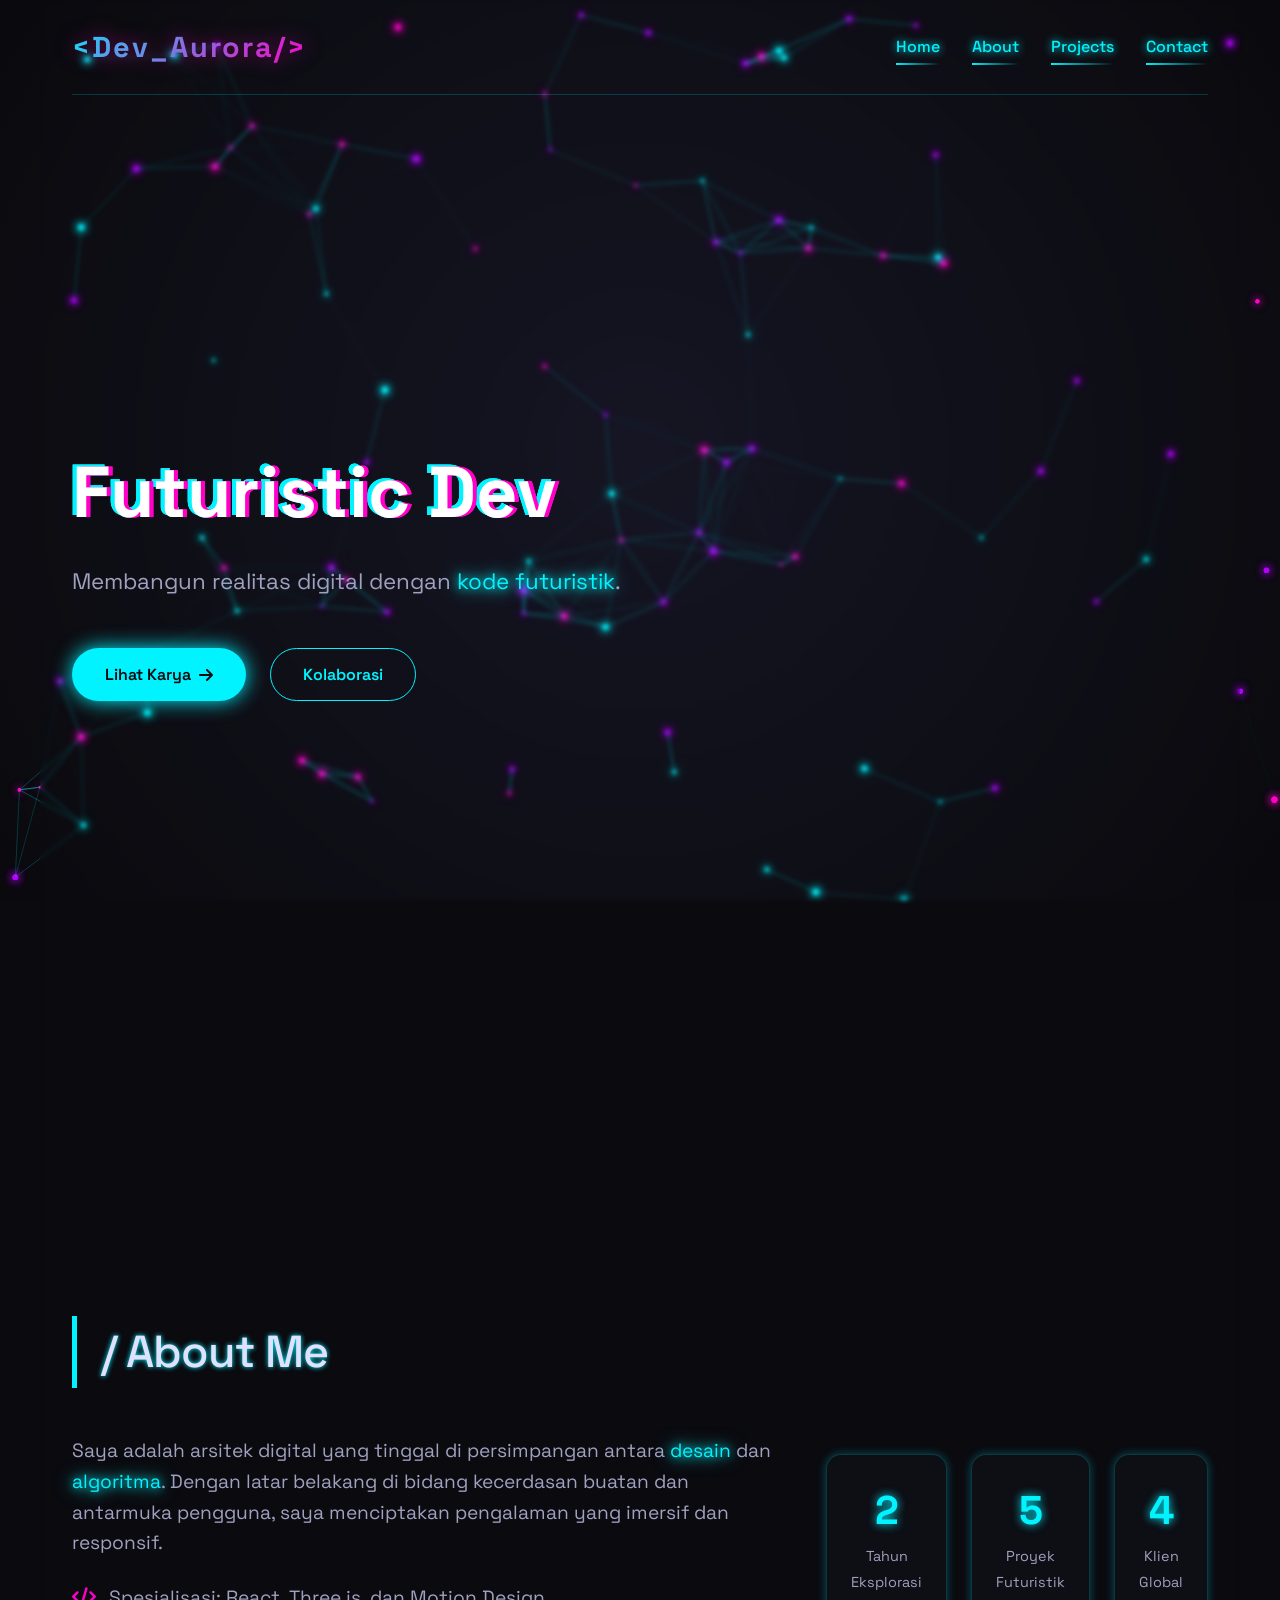
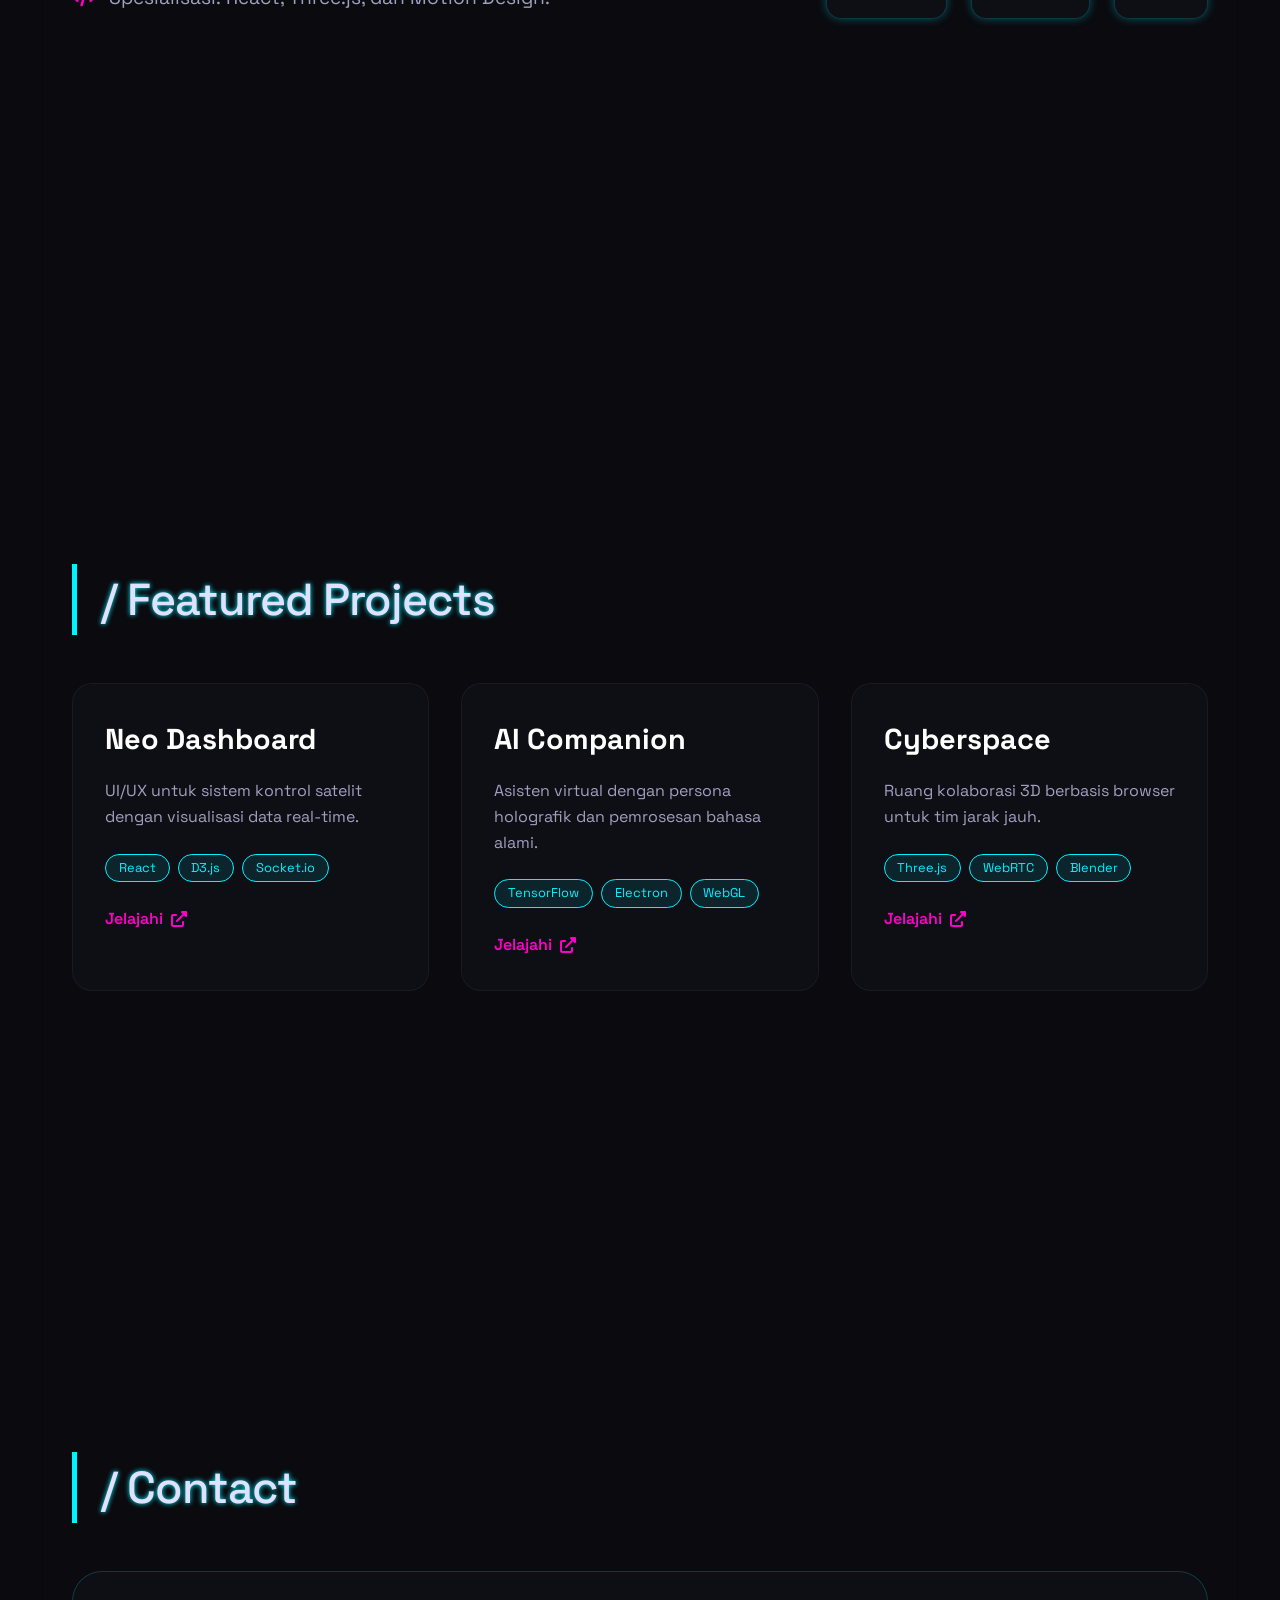
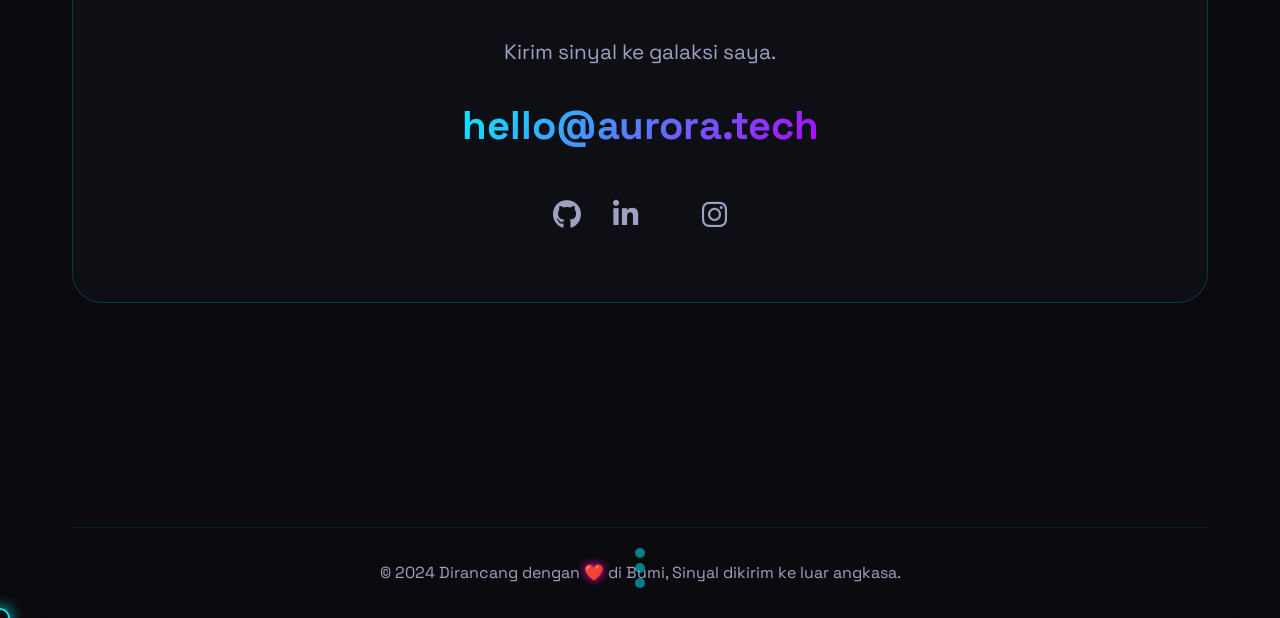
<file: index.html>
<!DOCTYPE html>
<html lang="en">
<head>
    <meta charset="UTF-8">
    <meta name="viewport" content="width=device-width, initial-scale=1.0">
    <title>Neo Portfolio | Futuristic Dark</title>
    <!-- Link ke file CSS eksternal -->
    <link rel="stylesheet" href="style.css">
    <!-- Font Awesome untuk ikon (opsional tapi bagus) -->
    <link rel="stylesheet" href="https://cdnjs.cloudflare.com/ajax/libs/font-awesome/6.0.0-beta3/css/all.min.css">
</head>
<body>

    <!-- Canvas untuk Background Animasi (JavaScript) -->
    <canvas id="bgCanvas"></canvas>

    <!-- Konten Utama -->
    <div class="container">

        <!-- Header / Navbar -->
        <nav>
            <div class="logo">&lt;Dev_Aurora/&gt;</div>
            <ul class="nav-links">
                <li><a href="#home" class="active">Home</a></li>
                <li><a href="#about">About</a></li>
                <li><a href="#projects">Projects</a></li>
                <li><a href="#contact">Contact</a></li>
            </ul>
        </nav>

        <!-- Section Home -->
        <section id="home" class="section home-section">
            <div class="home-content">
                <h1 class="glitch" data-text="Futuristic Dev">Futuristic Dev</h1>
                <p class="subtitle">Membangun realitas digital dengan <span class="neon-text">kode futuristik</span>.</p>
                <div class="cta-buttons">
                    <a href="#projects" class="btn primary">Lihat Karya <i class="fas fa-arrow-right"></i></a>
                    <a href="#contact" class="btn secondary">Kolaborasi</a>
                </div>
            </div>
            <div class="scroll-indicator">
                <span></span>
                <span></span>
                <span></span>
            </div>
        </section>

        <!-- Section About -->
        <section id="about" class="section about-section">
            <h2 class="section-title">/ About Me</h2>
            <div class="about-content">
                <div class="about-text">
                    <p>Saya adalah arsitek digital yang tinggal di persimpangan antara <span class="neon-text">desain</span> dan <span class="neon-text">algoritma</span>. Dengan latar belakang di bidang kecerdasan buatan dan antarmuka pengguna, saya menciptakan pengalaman yang imersif dan responsif.</p>
                    <p><i class="fas fa-code neon-icon"></i> Spesialisasi: React, Three.js, dan Motion Design.</p>
                </div>
                <div class="stats">
                    <div class="stat-item">
                        <span class="stat-number" data-target="5">0</span>
                        <span class="stat-label">Tahun Eksplorasi</span>
                    </div>
                    <div class="stat-item">
                        <span class="stat-number" data-target="20">0</span>
                        <span class="stat-label">Proyek Futuristik</span>
                    </div>
                    <div class="stat-item">
                        <span class="stat-number" data-target="15">0</span>
                        <span class="stat-label">Klien Global</span>
                    </div>
                </div>
            </div>
        </section>

        <!-- Section Projects -->
        <section id="projects" class="section projects-section">
            <h2 class="section-title">/ Featured Projects</h2>
            <div class="projects-grid">
                <div class="project-card">
                    <div class="card-glow"></div>
                    <h3>Neo Dashboard</h3>
                    <p>UI/UX untuk sistem kontrol satelit dengan visualisasi data real-time.</p>
                    <div class="tech-tags">
                        <span>React</span>
                        <span>D3.js</span>
                        <span>Socket.io</span>
                    </div>
                    <a href="#" class="card-link">Jelajahi <i class="fas fa-external-link-alt"></i></a>
                </div>
                <div class="project-card">
                    <div class="card-glow"></div>
                    <h3>AI Companion</h3>
                    <p>Asisten virtual dengan persona holografik dan pemrosesan bahasa alami.</p>
                    <div class="tech-tags">
                        <span>TensorFlow</span>
                        <span>Electron</span>
                        <span>WebGL</span>
                    </div>
                    <a href="#" class="card-link">Jelajahi <i class="fas fa-external-link-alt"></i></a>
                </div>
                <div class="project-card">
                    <div class="card-glow"></div>
                    <h3>Cyberspace</h3>
                    <p>Ruang kolaborasi 3D berbasis browser untuk tim jarak jauh.</p>
                    <div class="tech-tags">
                        <span>Three.js</span>
                        <span>WebRTC</span>
                        <span>Blender</span>
                    </div>
                    <a href="#" class="card-link">Jelajahi <i class="fas fa-external-link-alt"></i></a>
                </div>
            </div>
        </section>

        <!-- Section Contact -->
        <section id="contact" class="section contact-section">
            <h2 class="section-title">/ Contact</h2>
            <div class="contact-content">
                <p>Kirim sinyal ke galaksi saya.</p>
                <a href="mailto:hello@aurora.tech" class="neon-email">hello@aurora.tech</a>
                <div class="social-links">
                    <a href="#"><i class="fab fa-github"></i></a>
                    <a href="#"><i class="fab fa-linkedin-in"></i></a>
                    <a href="#"><i class="fab fa-x-twitter"></i></a>
                    <a href="#"><i class="fab fa-instagram"></i></a>
                </div>
            </div>
        </section>

        <!-- Footer -->
        <footer>
            <p>© 2024 Dirancang dengan <span class="neon-heart">❤️</span> di Bumi, Sinyal dikirim ke luar angkasa.</p>
        </footer>
    </div>

    <!-- Link ke file JavaScript eksternal -->
    <script src="script.js"></script>
</body>
                </html>
</file>
<file: style.css>
/* ===== GOOGLE FONT (Opsional) ===== */
@import url('https://fonts.googleapis.com/css2?family=Space+Grotesk:wght@300;400;500;700&display=swap');

/* ===== RESET & VARIABEL ===== */
:root {
    --bg-primary: #0a0a0f;
    --bg-secondary: #11111a;
    --neon-cyan: #00f3ff;
    --neon-magenta: #ff00c8;
    --neon-purple: #b300ff;
    --text-primary: #e0e0ff;
    --text-secondary: #a0a0c0;
    --glass-bg: rgba(20, 20, 30, 0.4);
    --border-glow: 0 0 10px rgba(0, 243, 255, 0.3);
}

* {
    margin: 0;
    padding: 0;
    box-sizing: border-box;
    scroll-behavior: smooth;
}

body {
    font-family: 'Space Grotesk', sans-serif;
    background-color: var(--bg-primary);
    color: var(--text-primary);
    line-height: 1.6;
    overflow-x: hidden;
    position: relative;
}

/* ===== CANVAS BACKGROUND ===== */
#bgCanvas {
    position: fixed;
    top: 0;
    left: 0;
    width: 100%;
    height: 100%;
    z-index: -1; /* Di belakang konten */
    display: block;
    background: radial-gradient(circle at 50% 50%, #1a1a2e, #0a0a0f);
}

/* ===== KONTAINER UTAMA ===== */
.container {
    max-width: 1200px;
    margin: 0 auto;
    padding: 0 2rem;
    position: relative;
    z-index: 1;
    backdrop-filter: blur(2px); /* Efek kaca pada teks */
}

/* ===== NAVIGASI ===== */
nav {
    display: flex;
    justify-content: space-between;
    align-items: center;
    padding: 1.5rem 0;
    border-bottom: 1px solid rgba(0, 243, 255, 0.2);
    margin-bottom: 2rem;
}

.logo {
    font-size: 1.8rem;
    font-weight: 700;
    background: linear-gradient(135deg, var(--neon-cyan), var(--neon-magenta));
    -webkit-background-clip: text;
    background-clip: text;
    color: transparent;
    text-shadow: 0 0 20px rgba(255, 0, 200, 0.5);
    letter-spacing: 2px;
}

.nav-links {
    display: flex;
    list-style: none;
    gap: 2rem;
}

.nav-links a {
    text-decoration: none;
    color: var(--text-secondary);
    font-weight: 500;
    transition: all 0.3s ease;
    position: relative;
    padding: 0.5rem 0;
}

.nav-links a:hover,
.nav-links a.active {
    color: var(--neon-cyan);
    text-shadow: 0 0 8px var(--neon-cyan);
}

.nav-links a::after {
    content: '';
    position: absolute;
    bottom: 0;
    left: 0;
    width: 0%;
    height: 2px;
    background: linear-gradient(90deg, var(--neon-cyan), transparent);
    transition: width 0.3s ease;
}

.nav-links a:hover::after,
.nav-links a.active::after {
    width: 100%;
}

/* ===== SECTION UMUM ===== */
.section {
    min-height: 100vh;
    display: flex;
    flex-direction: column;
    justify-content: center;
    padding: 4rem 0;
}

.section-title {
    font-size: 2.8rem;
    font-weight: 500;
    margin-bottom: 3rem;
    color: var(--text-primary);
    border-left: 5px solid var(--neon-cyan);
    padding-left: 1.5rem;
    text-shadow: 0 0 5px var(--neon-cyan);
    letter-spacing: -1px;
}

/* ===== HOME SECTION ===== */
.home-section {
    align-items: flex-start;
}

.glitch {
    font-size: 4.5rem;
    font-weight: 700;
    line-height: 1.1;
    position: relative;
    color: white;
    text-shadow: 0.05em 0 0 var(--neon-magenta), -0.05em -0.025em 0 var(--neon-cyan);
    animation: glitch-shake 0.3s infinite alternate;
}

.glitch::before,
.glitch::after {
    content: attr(data-text);
    position: absolute;
    top: 0;
    left: 0;
    width: 100%;
    height: 100%;
}

.glitch::before {
    animation: glitch-top 0.3s infinite linear alternate-reverse;
    color: var(--neon-cyan);
    z-index: -1;
}

.glitch::after {
    animation: glitch-bottom 0.2s infinite linear alternate-reverse;
    color: var(--neon-magenta);
    z-index: -2;
}

@keyframes glitch-top {
    0% { transform: translate(0, 0); }
    100% { transform: translate(-2px, -2px); }
}

@keyframes glitch-bottom {
    0% { transform: translate(0, 0); }
    100% { transform: translate(2px, 2px); }
}

@keyframes glitch-shake {
    0% { transform: skew(0deg); }
    100% { transform: skew(1deg); }
}

.subtitle {
    font-size: 1.4rem;
    color: var(--text-secondary);
    margin: 2rem 0 3rem;
    max-width: 600px;
}

.neon-text {
    color: var(--neon-cyan);
    text-shadow: 0 0 10px var(--neon-cyan), 0 0 20px var(--neon-cyan);
}

/* Tombol */
.cta-buttons {
    display: flex;
    gap: 1.5rem;
}

.btn {
    padding: 0.8rem 2rem;
    text-decoration: none;
    font-weight: 600;
    border-radius: 30px;
    transition: all 0.3s ease;
    border: 1px solid transparent;
    display: inline-flex;
    align-items: center;
    gap: 0.5rem;
}

.btn.primary {
    background: var(--neon-cyan);
    color: var(--bg-primary);
    box-shadow: 0 0 20px var(--neon-cyan);
}

.btn.primary:hover {
    box-shadow: 0 0 40px var(--neon-cyan);
    transform: scale(1.05);
}

.btn.secondary {
    border: 1px solid var(--neon-cyan);
    color: var(--neon-cyan);
    background: transparent;
    backdrop-filter: blur(5px);
}

.btn.secondary:hover {
    background: rgba(0, 243, 255, 0.1);
    box-shadow: 0 0 20px var(--neon-cyan);
}

/* Scroll Indicator */
.scroll-indicator {
    position: absolute;
    bottom: 30px;
    left: 50%;
    transform: translateX(-50%);
    display: flex;
    flex-direction: column;
    align-items: center;
    gap: 5px;
}

.scroll-indicator span {
    display: block;
    width: 10px;
    height: 10px;
    border-radius: 50%;
    background: var(--neon-cyan);
    opacity: 0.5;
    animation: scrollPulse 1.5s infinite;
}

.scroll-indicator span:nth-child(2) { animation-delay: 0.2s; }
.scroll-indicator span:nth-child(3) { animation-delay: 0.4s; }

@keyframes scrollPulse {
    0%, 100% { opacity: 0.3; transform: scale(0.8); }
    50% { opacity: 1; transform: scale(1.2); background: var(--neon-magenta); }
}

/* ===== ABOUT SECTION ===== */
.about-content {
    display: grid;
    grid-template-columns: 2fr 1fr;
    gap: 3rem;
    align-items: center;
}

.about-text p {
    margin-bottom: 1.5rem;
    color: var(--text-secondary);
    font-size: 1.2rem;
}

.stats {
    display: grid;
    grid-template-columns: repeat(3, 1fr);
    gap: 1.5rem;
    text-align: center;
}

.stat-item {
    padding: 1.5rem;
    background: var(--glass-bg);
    border: 1px solid rgba(0, 243, 255, 0.2);
    border-radius: 15px;
    backdrop-filter: blur(10px);
    box-shadow: var(--border-glow);
}

.stat-number {
    display: block;
    font-size: 2.5rem;
    font-weight: 700;
    color: var(--neon-cyan);
    text-shadow: 0 0 10px var(--neon-cyan);
}

.stat-label {
    font-size: 0.9rem;
    color: var(--text-secondary);
}

.neon-icon {
    color: var(--neon-magenta);
    margin-right: 0.5rem;
}

/* ===== PROJECTS SECTION ===== */
.projects-grid {
    display: grid;
    grid-template-columns: repeat(auto-fit, minmax(300px, 1fr));
    gap: 2rem;
}

.project-card {
    background: var(--glass-bg);
    border: 1px solid rgba(255, 255, 255, 0.05);
    border-radius: 20px;
    padding: 2rem;
    backdrop-filter: blur(10px);
    transition: transform 0.3s ease, box-shadow 0.3s ease;
    position: relative;
    overflow: hidden;
    cursor: pointer;
}

.project-card:hover {
    transform: translateY(-10px);
    box-shadow: 0 0 30px rgba(0, 243, 255, 0.3);
    border-color: var(--neon-cyan);
}

.card-glow {
    position: absolute;
    top: -50%;
    left: -50%;
    width: 200%;
    height: 200%;
    background: radial-gradient(circle at center, rgba(0, 243, 255, 0.2), transparent 70%);
    opacity: 0;
    transition: opacity 0.5s ease;
    pointer-events: none;
}

.project-card:hover .card-glow {
    opacity: 1;
}

.project-card h3 {
    font-size: 1.8rem;
    margin-bottom: 1rem;
    color: white;
}

.project-card p {
    color: var(--text-secondary);
    margin-bottom: 1.5rem;
}

.tech-tags {
    display: flex;
    flex-wrap: wrap;
    gap: 0.5rem;
    margin-bottom: 1.5rem;
}

.tech-tags span {
    background: rgba(0, 243, 255, 0.1);
    border: 1px solid var(--neon-cyan);
    padding: 0.2rem 0.8rem;
    border-radius: 20px;
    font-size: 0.8rem;
    color: var(--neon-cyan);
}

.card-link {
    text-decoration: none;
    color: var(--neon-magenta);
    font-weight: 600;
    display: inline-flex;
    align-items: center;
    gap: 0.5rem;
    transition: gap 0.3s ease;
}

.card-link:hover {
    gap: 1rem;
    text-shadow: 0 0 8px var(--neon-magenta);
}

/* ===== CONTACT SECTION ===== */
.contact-content {
    text-align: center;
    padding: 4rem;
    background: var(--glass-bg);
    border-radius: 30px;
    border: 1px solid rgba(0, 243, 255, 0.2);
    backdrop-filter: blur(10px);
}

.contact-content p {
    font-size: 1.3rem;
    color: var(--text-secondary);
    margin-bottom: 1.5rem;
}

.neon-email {
    font-size: 2.5rem;
    font-weight: 700;
    text-decoration: none;
    color: white;
    background: linear-gradient(135deg, var(--neon-cyan), var(--neon-purple));
    -webkit-background-clip: text;
    background-clip: text;
    color: transparent;
    display: inline-block;
    margin-bottom: 2rem;
    transition: all 0.3s ease;
    border-bottom: 2px solid transparent;
}

.neon-email:hover {
    border-bottom-color: var(--neon-cyan);
    text-shadow: 0 0 20px var(--neon-cyan);
}

.social-links {
    display: flex;
    justify-content: center;
    gap: 2rem;
}

.social-links a {
    color: var(--text-secondary);
    font-size: 1.8rem;
    transition: all 0.3s ease;
}

.social-links a:hover {
    color: var(--neon-cyan);
    transform: translateY(-5px);
    text-shadow: 0 0 20px var(--neon-cyan);
}

/* ===== FOOTER ===== */
footer {
    text-align: center;
    padding: 2rem 0;
    color: var(--text-secondary);
    border-top: 1px solid rgba(0, 243, 255, 0.1);
}

.neon-heart {
    color: var(--neon-magenta);
    text-shadow: 0 0 10px var(--neon-magenta);
}

/* ===== RESPONSIVE DESIGN ===== */
@media (max-width: 768px) {
    .glitch {
        font-size: 3rem;
    }

    .nav-links {
        display: none; /* Bisa diganti dengan hamburger menu jika mau */
    }

    .about-content {
        grid-template-columns: 1fr;
    }

    .neon-email {
        font-size: 1.8rem;
    }

    .section-title {
        font-size: 2.2rem;
    }
    }
</file>
